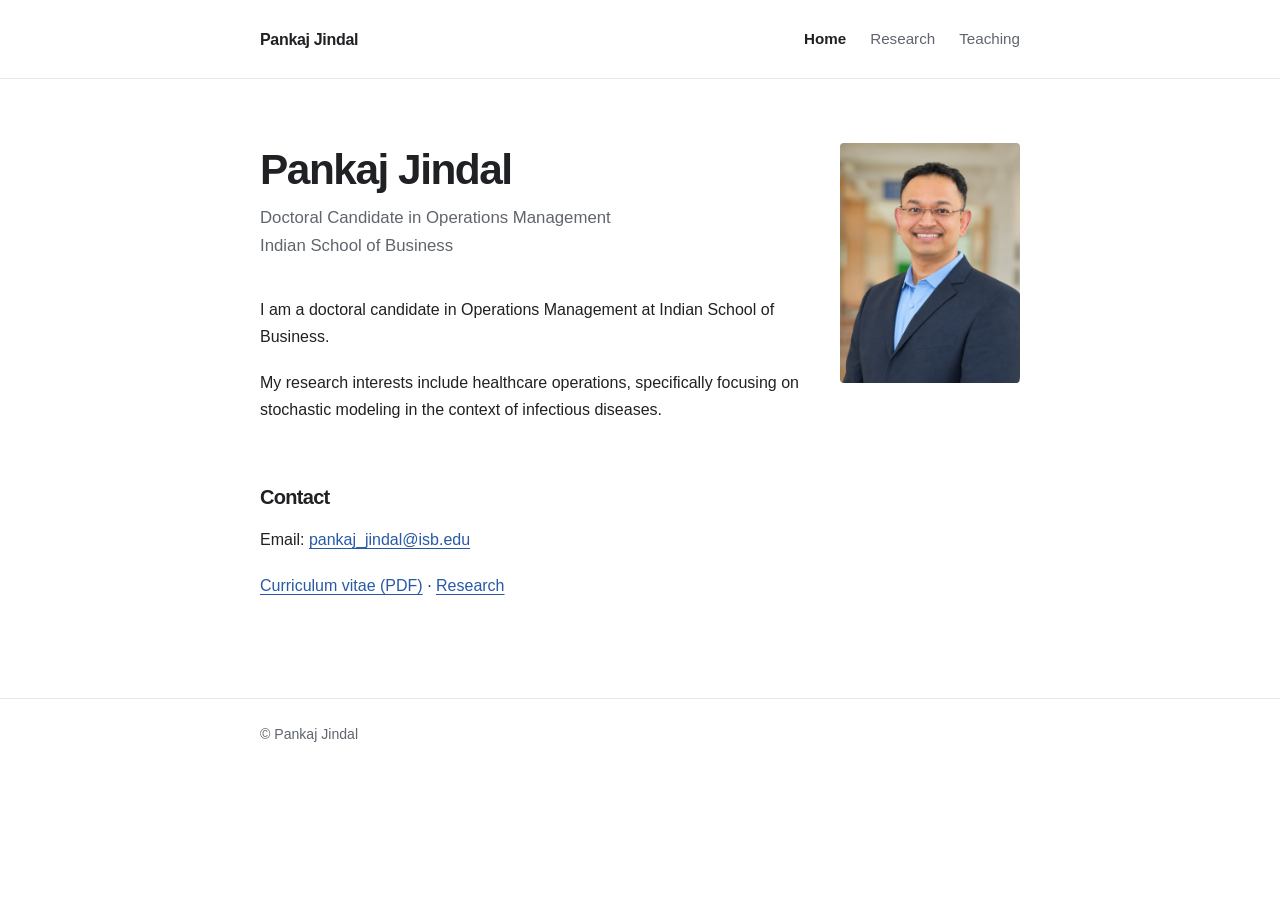
<file: index.html>
<!doctype html>
<html lang="en">
<head>
  <meta charset="utf-8">
  <meta name="viewport" content="width=device-width, initial-scale=1">
  <meta name="description" content="Academic website of Pankaj Jindal, Doctoral candidate in Operations Management.">
  <title>Pankaj Jindal — Home</title>
  <link rel="stylesheet" href="style.css">

  <style>
    .intro {
      display: flex;
      align-items: flex-start;
      gap: 2rem;
    }

    .intro-text {
      flex: 1;
      min-width: 0;
    }

    .profile-photo {
      width: 180px;
      height: 240px;
      object-fit: cover;
      border-radius: 4px;
      flex-shrink: 0;
    }

    @media (max-width: 600px) {
      .intro {
        flex-direction: column;
      }

      .profile-photo {
        width: 400px;
        height: 500px;
      }
    }
  </style>
</head>

<body>
  <header>
    <div class="container site-header">
      <a class="site-name" href="/">Pankaj Jindal</a>

      <nav aria-label="Main navigation">
        <a href="/" aria-current="page">Home</a>
        <a href="research.html">Research</a>
        <a href="teaching.html">Teaching</a>
      </nav>
    </div>
  </header>

  <main class="container">
    <section class="intro" aria-label="Introduction">

      <div class="intro-text">
        <h1>Pankaj Jindal</h1>

        <p class="subtitle">
          Doctoral Candidate in Operations Management<br>
          Indian School of Business
        </p>

        <p>
          I am a doctoral candidate in Operations Management at
          Indian School of Business.
        </p>

        <p>
          My research interests include healthcare operations, specifically focusing 
          on stochastic modeling in the context of infectious diseases.
        </p>
      </div>

      <img
        class="profile-photo"
        src="images/Pankaj Jindal Portrait.png"
        alt="Portrait of Pankaj Jindal"
        width="400"
        height="500"
      >

    </section>

    <h2>Contact</h2>

    <p>
      Email:
      <a href="mailto:pankaj_jindal@isb.edu">
        pankaj_jindal@isb.edu
      </a>
    </p>

    <p>
      <a href="cv.pdf">Curriculum vitae (PDF)</a>
      ·
      <a href="research.html">Research</a>
    </p>
  </main>

  <footer>
    <div class="container">© Pankaj Jindal</div>
  </footer>
</body>
</html>
</file>
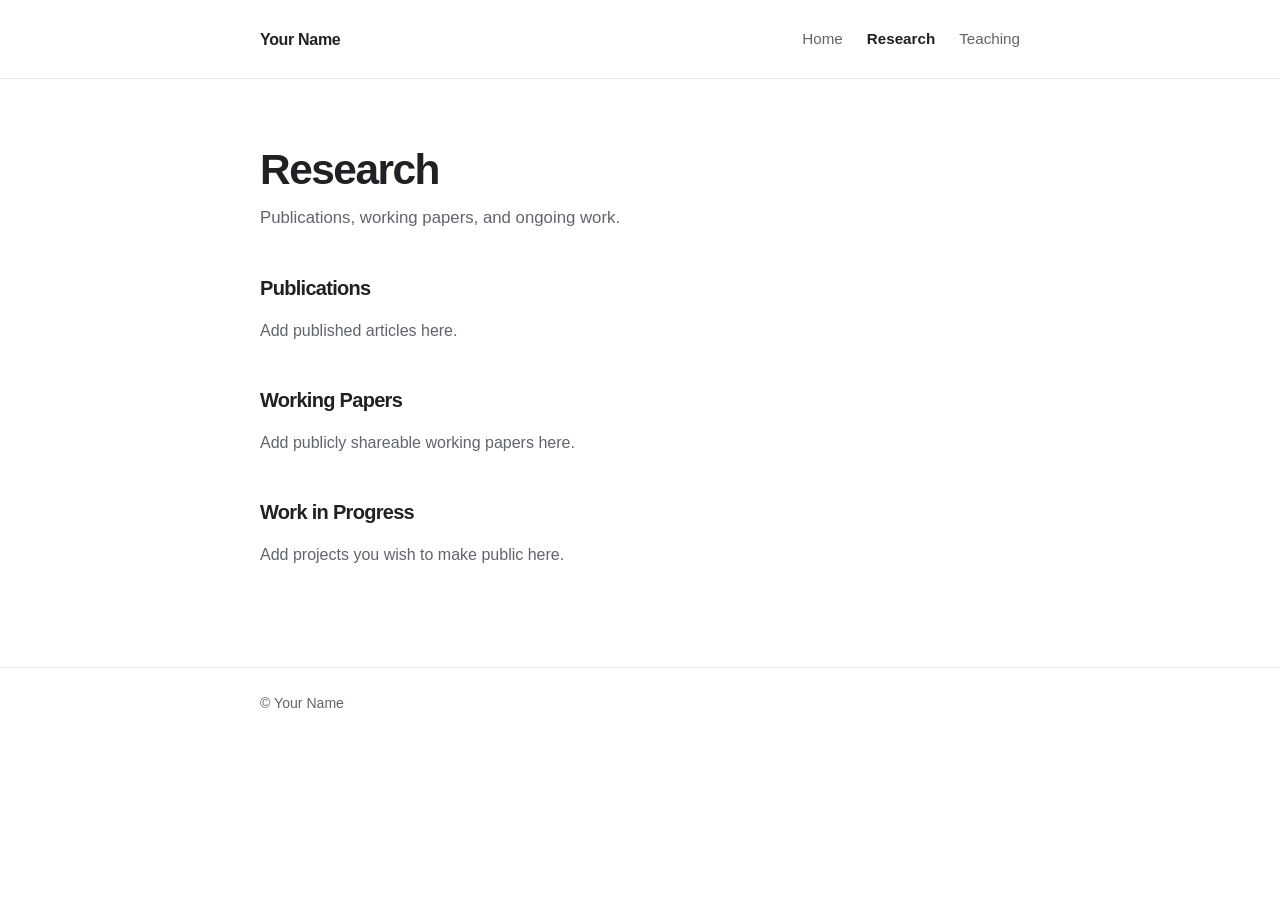
<file: research.html>
<!doctype html>
<html lang="en">
<head>
  <meta charset="utf-8">
  <meta name="viewport" content="width=device-width, initial-scale=1">
  <meta name="description" content="Research by Your Name.">
  <title>Your Name — Research</title>
  <link rel="stylesheet" href="style.css">
</head>
<body>
  <header>
    <div class="container site-header">
      <a class="site-name" href="index.html">Your Name</a>
      <nav aria-label="Main navigation">
        <a href="index.html">Home</a>
        <a href="research.html" aria-current="page">Research</a>
        <a href="teaching.html">Teaching</a>
      </nav>
    </div>
  </header>
  <main class="container">
    <h1>Research</h1>
    <p class="subtitle">Publications, working papers, and ongoing work.</p>
    <h2>Publications</h2>
    <p class="muted">Add published articles here.</p>
    <!-- Example entry:
    <div class="entry">
      <h3>Paper Title</h3>
      <p>Author One, Your Name, Author Three</p>
      <p class="meta">Journal Name, Year · <a href="papers/paper.pdf">PDF</a></p>
    </div>
    -->
    <h2>Working Papers</h2>
    <p class="muted">Add publicly shareable working papers here.</p>
    <h2>Work in Progress</h2>
    <p class="muted">Add projects you wish to make public here.</p>
  </main>
  <footer><div class="container">© Your Name</div></footer>
</body>
</html>
</file>
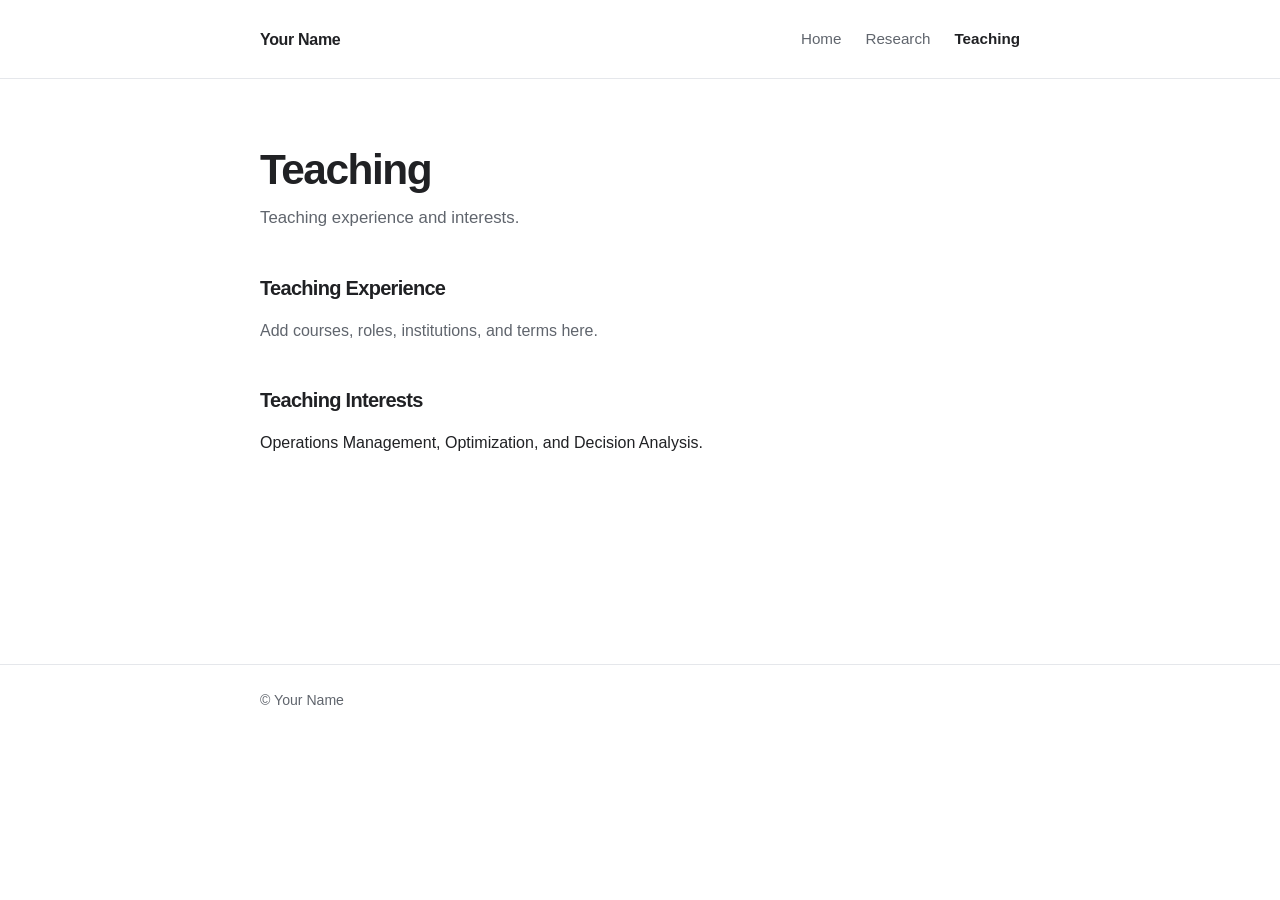
<file: teaching.html>
<!doctype html>
<html lang="en">
<head>
  <meta charset="utf-8">
  <meta name="viewport" content="width=device-width, initial-scale=1">
  <meta name="description" content="Teaching experience of Your Name.">
  <title>Your Name — Teaching</title>
  <link rel="stylesheet" href="style.css">
</head>
<body>
  <header>
    <div class="container site-header">
      <a class="site-name" href="index.html">Your Name</a>
      <nav aria-label="Main navigation">
        <a href="index.html">Home</a>
        <a href="research.html">Research</a>
        <a href="teaching.html" aria-current="page">Teaching</a>
      </nav>
    </div>
  </header>
  <main class="container">
    <h1>Teaching</h1>
    <p class="subtitle">Teaching experience and interests.</p>
    <h2>Teaching Experience</h2>
    <p class="muted">Add courses, roles, institutions, and terms here.</p>
    <!-- Example entry:
    <div class="entry">
      <h3>Course Title</h3>
      <p class="meta">Teaching Assistant · University Name · Fall 2026</p>
    </div>
    -->
    <h2>Teaching Interests</h2>
    <p>Operations Management, Optimization, and Decision Analysis.</p>
  </main>
  <footer><div class="container">© Your Name</div></footer>
</body>
</html>
</file>
<file: style.css>
:root {
  color-scheme: light;
  --text: #202124;
  --muted: #60656d;
  --line: #e5e7eb;
  --link: #2859a6;
}

* { box-sizing: border-box; }
html { font-size: 16px; }
body {
  margin: 0;
  background: #fff;
  color: var(--text);
  font-family: -apple-system, BlinkMacSystemFont, "Segoe UI", Helvetica, Arial, sans-serif;
  line-height: 1.7;
}
.profile-photo {
  width: 180px;
  height: 240px;
  object-fit: cover;
  border-radius: 4px;
}
.container { width: min(100% - 3rem, 760px); margin: 0 auto; }
header { border-bottom: 1px solid var(--line); }
.site-header { display: flex; justify-content: space-between; align-items: center; gap: 1.25rem; padding: 1.6rem 0; }
.site-name { color: var(--text); font-weight: 650; text-decoration: none; letter-spacing: -.02em; }
nav { display: flex; gap: 1.5rem; }
nav a { color: var(--muted); text-decoration: none; font-size: .95rem; }
nav a:hover, nav a[aria-current="page"] { color: var(--text); }
nav a[aria-current="page"] { font-weight: 600; }
main { padding: 4rem 0 5rem; min-height: 65vh; }
h1, h2, h3 { letter-spacing: -.035em; line-height: 1.25; }
h1 { font-size: clamp(2rem, 5vw, 2.65rem); font-weight: 650; margin: 0 0 .45rem; }
h2 { font-size: 1.25rem; margin: 2.75rem 0 1rem; font-weight: 650; }
h3 { font-size: 1rem; margin: 0 0 .25rem; font-weight: 650; letter-spacing: normal; }
p { margin: 0 0 1.15rem; }
.subtitle, .muted, .meta { color: var(--muted); }
.subtitle { font-size: 1.05rem; margin-bottom: 2.2rem; }
a { color: var(--link); text-underline-offset: 3px; }
a:hover { text-decoration-thickness: 2px; }
.entry { margin-bottom: 1.9rem; }
.entry p { margin: .2rem 0; }
.meta { font-size: .94rem; }
footer { border-top: 1px solid var(--line); padding: 1.5rem 0 2.5rem; color: var(--muted); font-size: .88rem; }
@media (max-width: 520px) {
  .site-header { align-items: flex-start; flex-direction: column; gap: .75rem; }
  nav { gap: 1.25rem; }
  main { padding-top: 2.7rem; }
}
</file>
